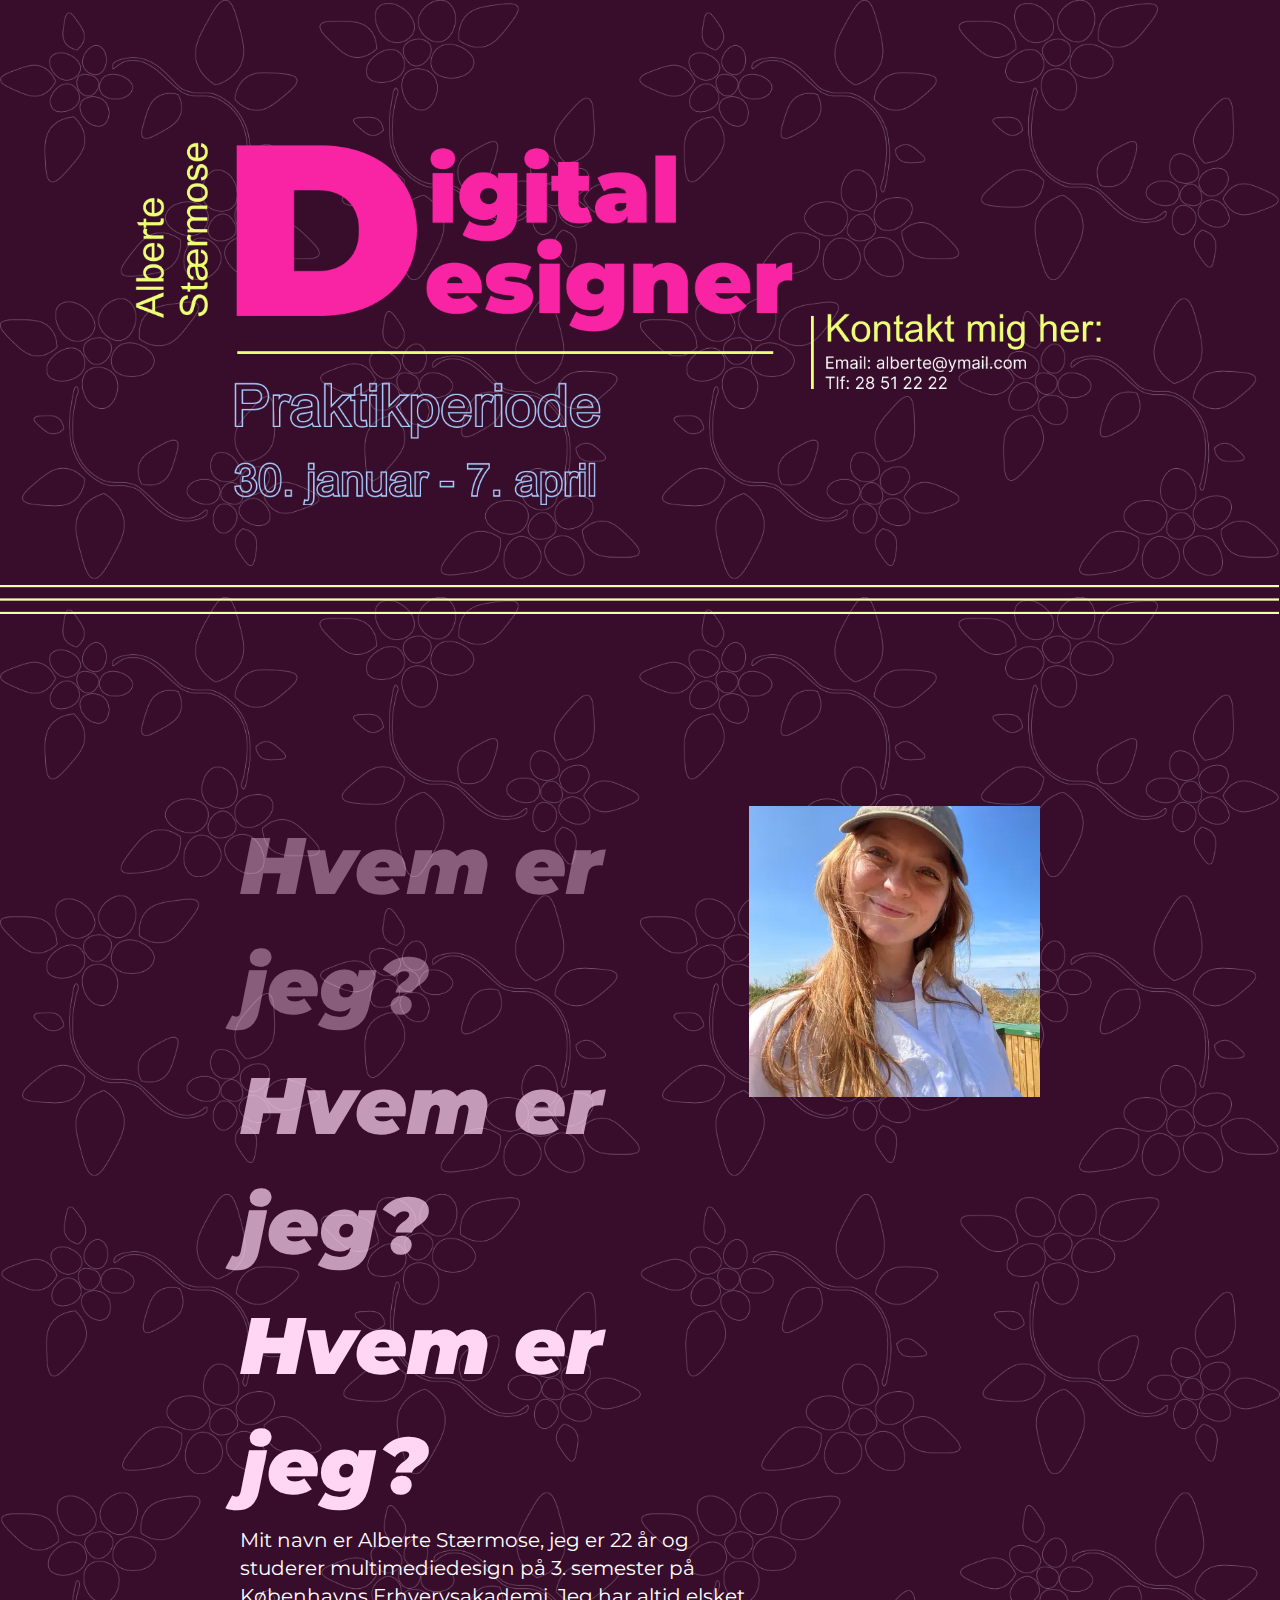
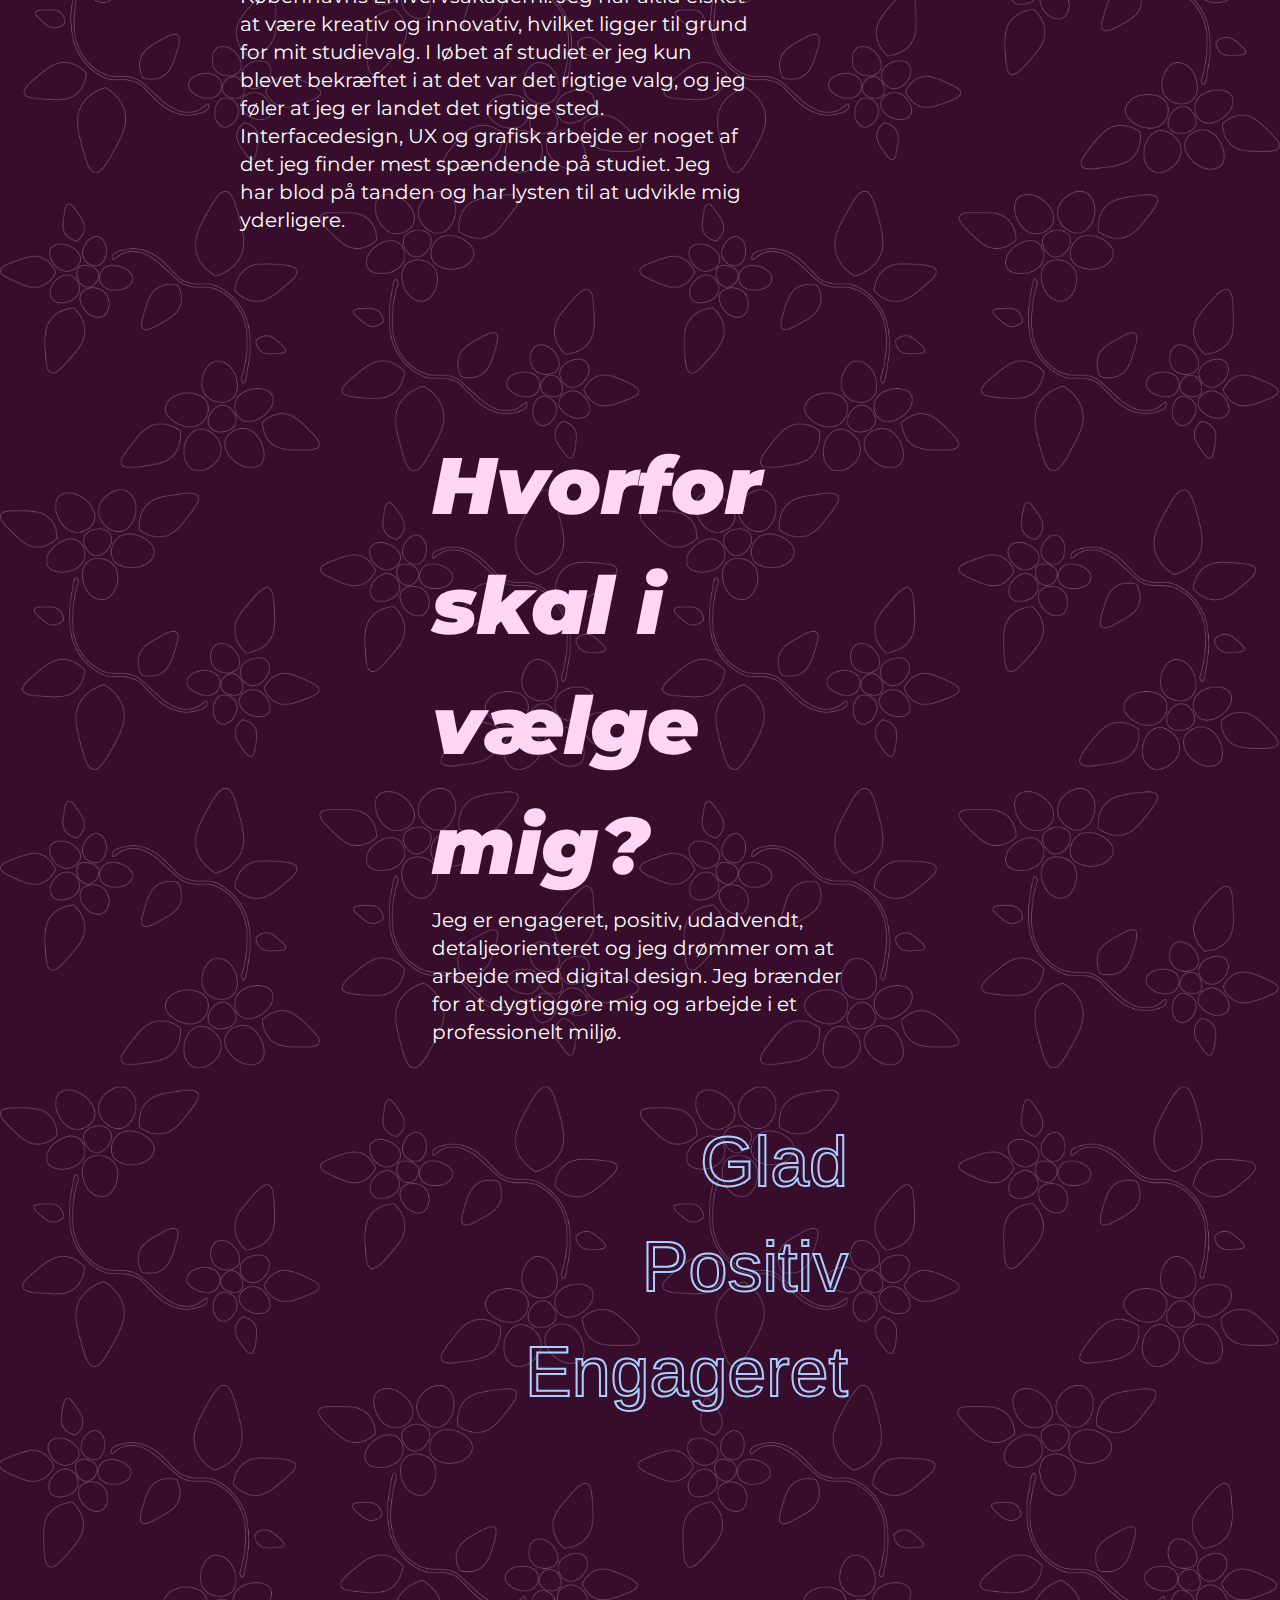
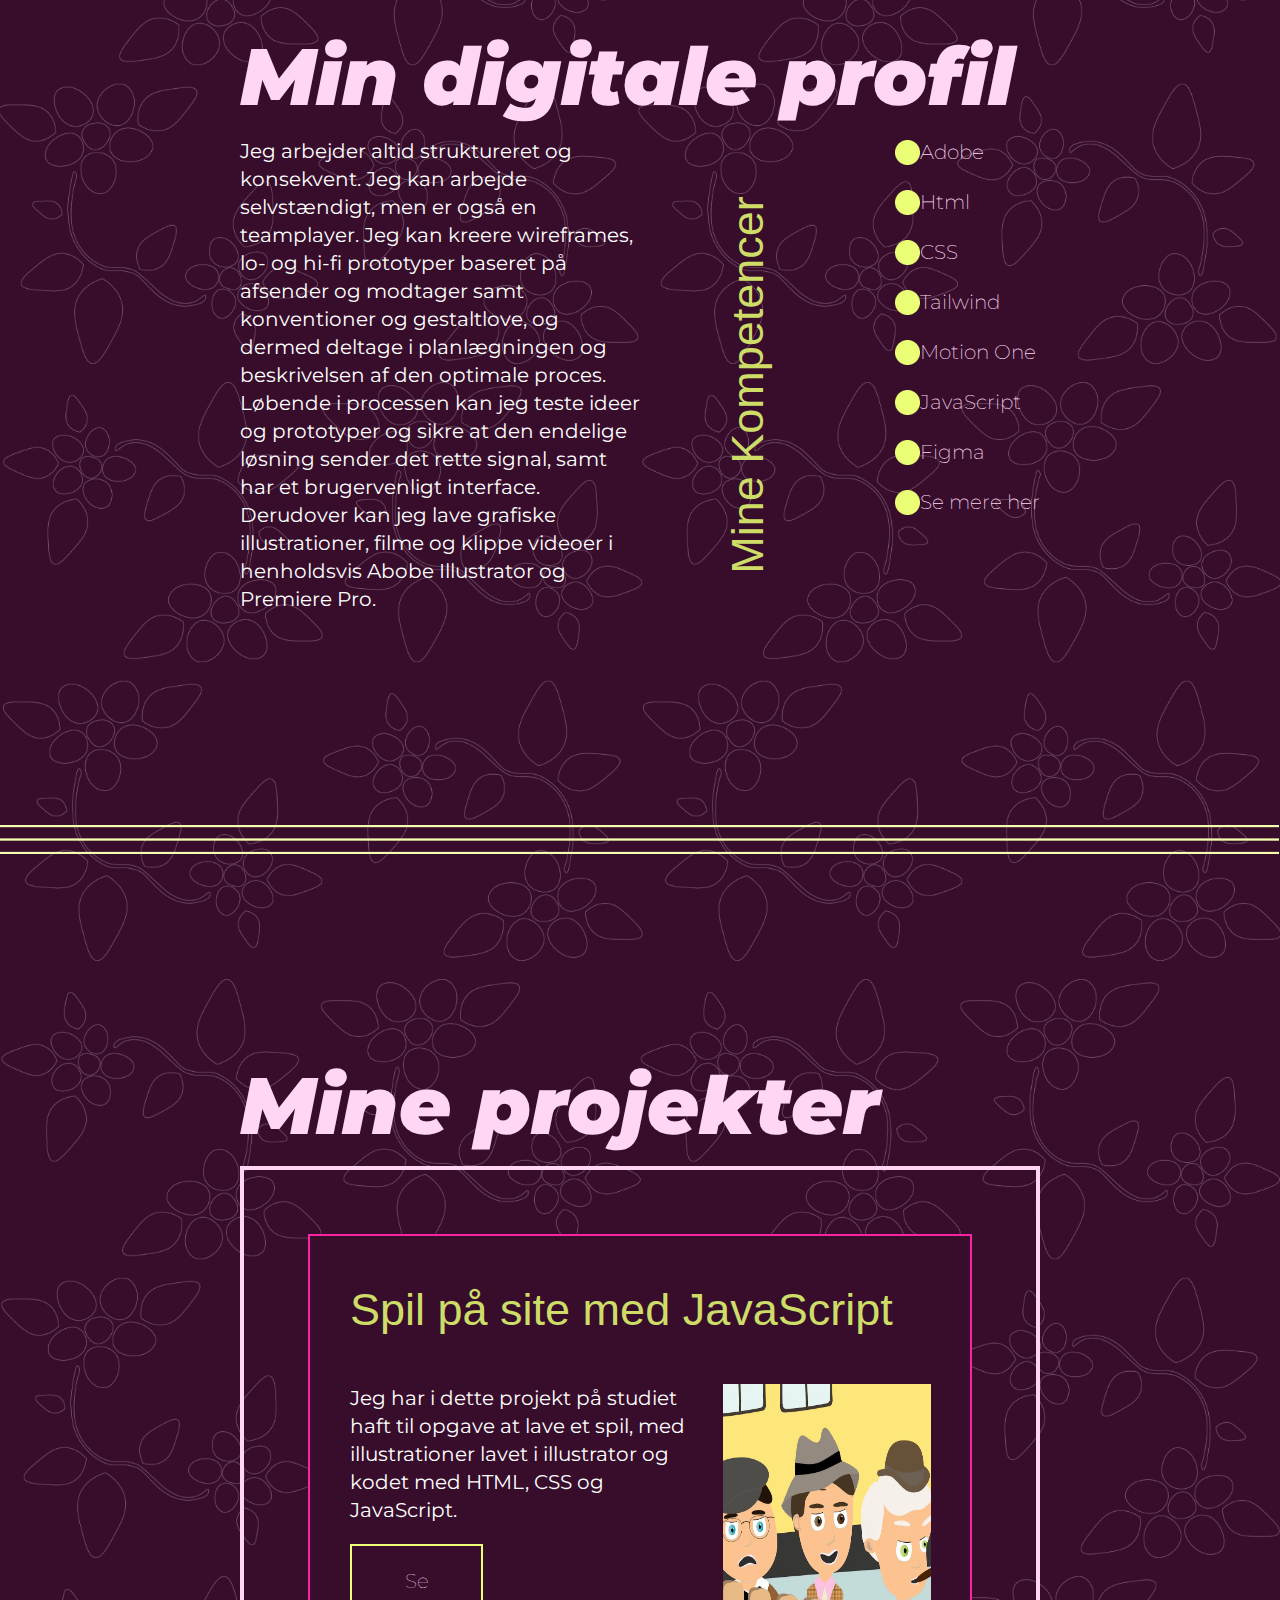
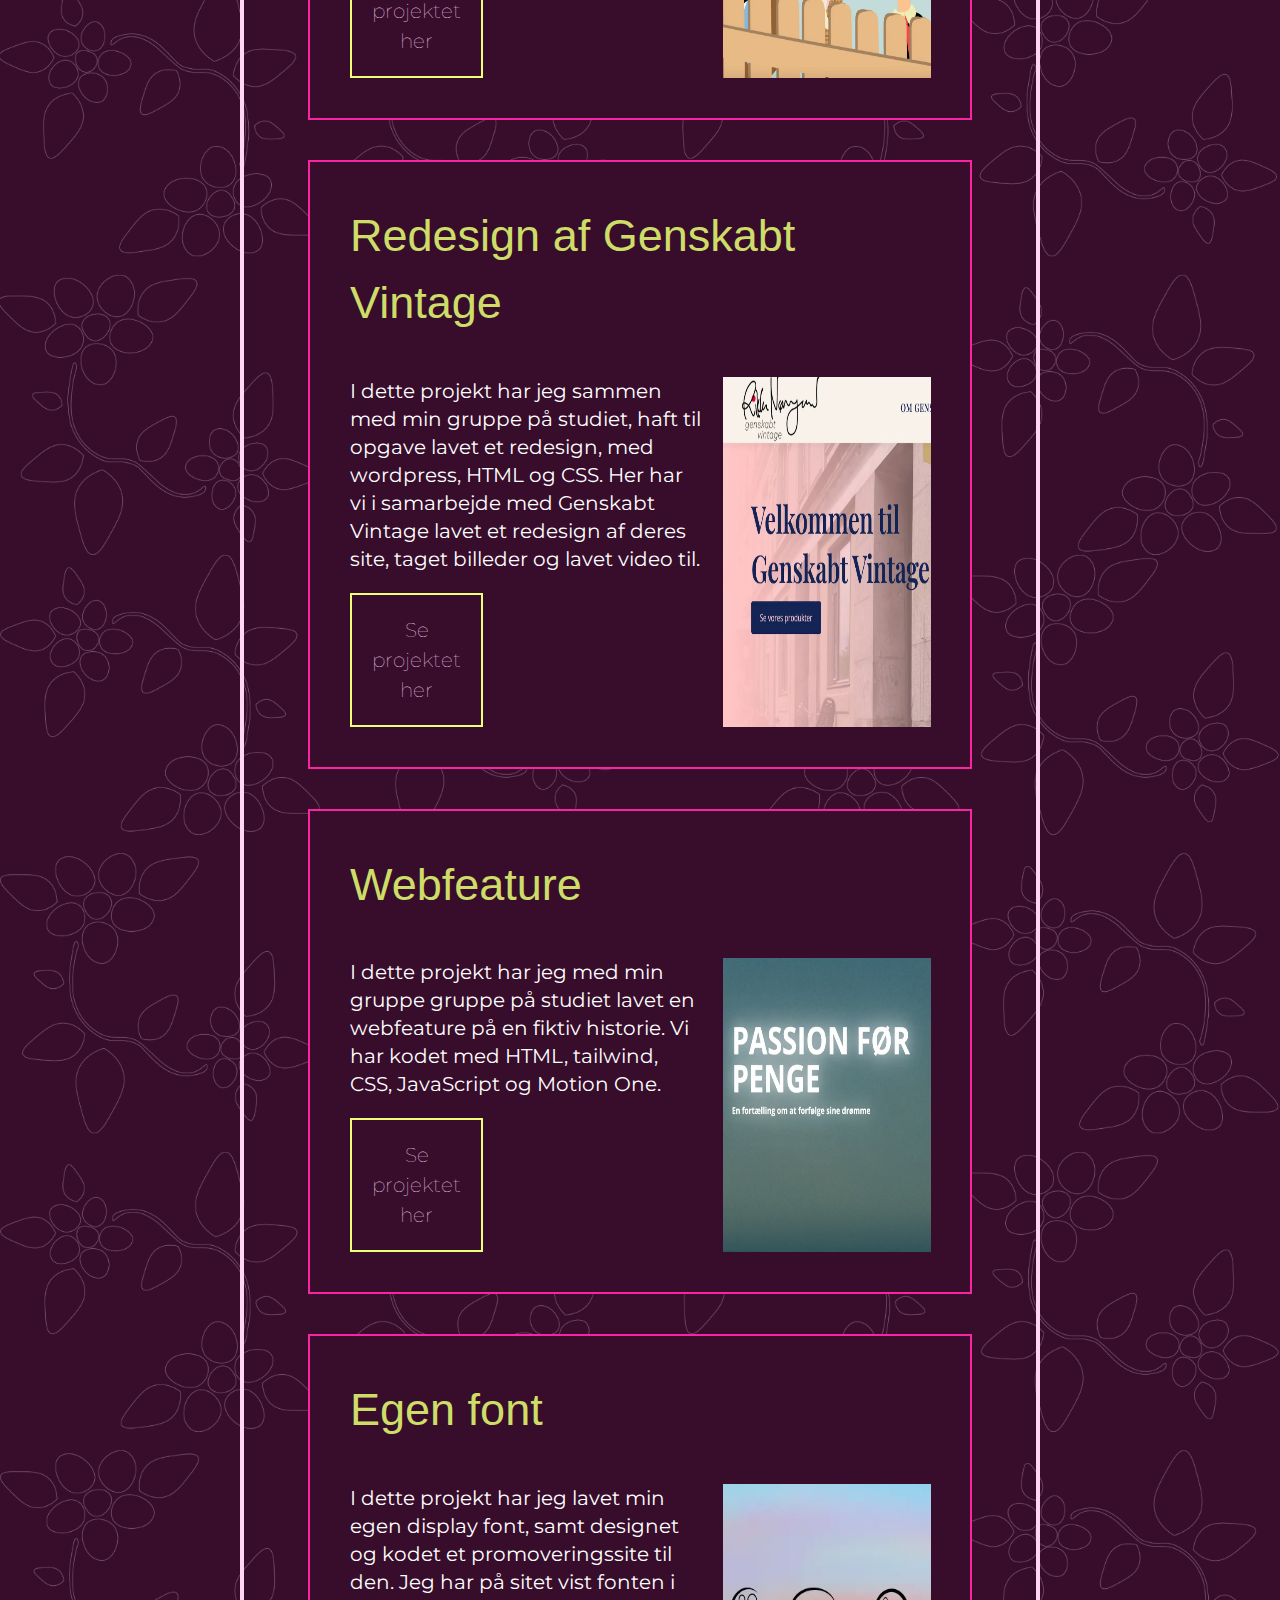
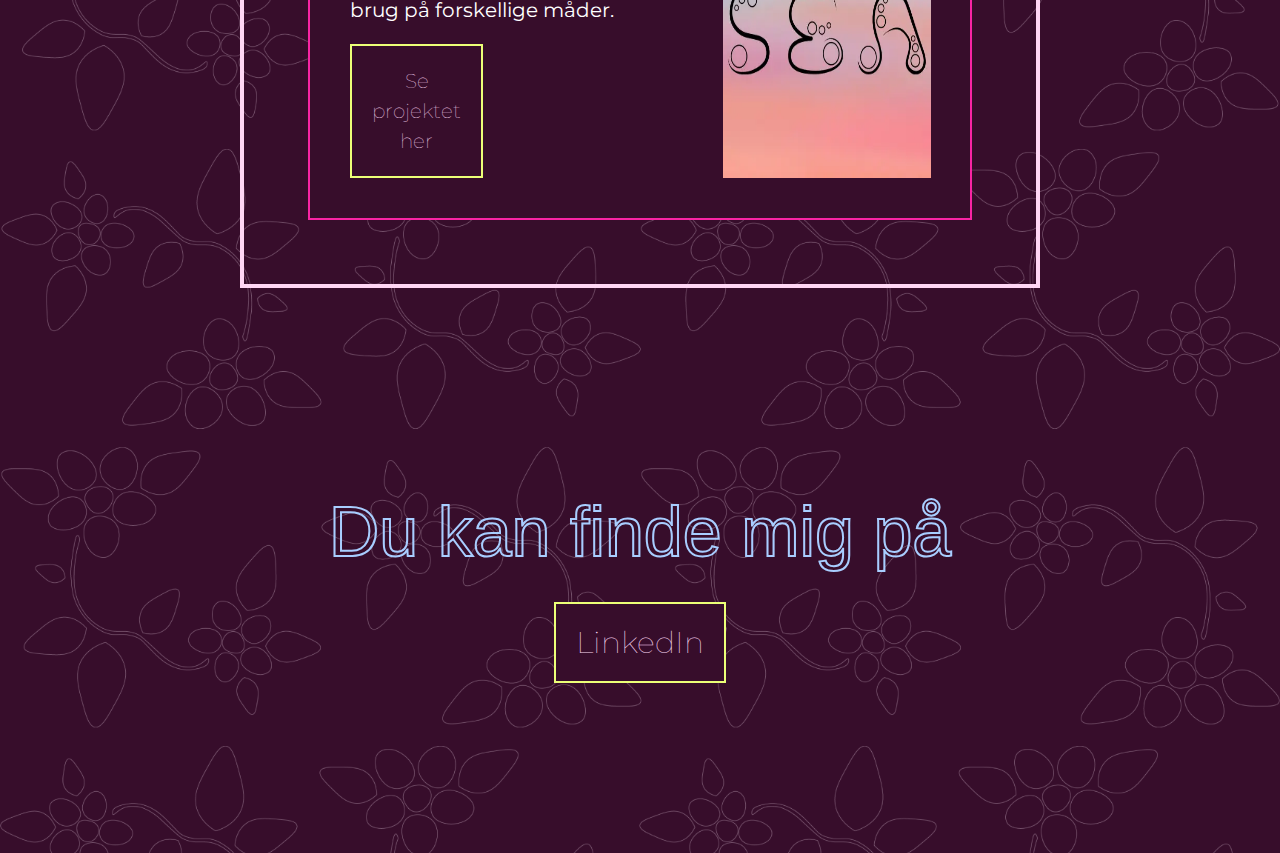
<file: index.html>
<!DOCTYPE html>
<html lang="en">
  <head>
    <meta charset="UTF-8" />
    <link rel="icon" type="image/svg+xml" href="/vite.svg" />
    <meta name="viewport" content="width=device-width, initial-scale=1.0" />
    <meta name="robots" content="noindex" />
    <title>AlberteStaermose</title>
    <link
      href="https://fonts.googleapis.com/css2?family=Montserrat:ital,wght@0,100;0,200;0,400;0,900;1,900&display=swap"
      rel="stylesheet"
    />
    <script type="module" crossorigin src="./assets/main.ae54f498.js"></script>
    <link rel="stylesheet" href="./assets/index.c8ad0af3.css">
  </head>
  <body class="bg-bg">
    <!-- hero-section -->
    <!-- <section class="grid justify-center">
      <div class="flex">
        <h1 class="">D</h1>

        <div class="grid place-items-center">
          <div>
            <h1 id="H1" class="">igital</h1>
            <h1 id="H1" class="">esigner</h1>
          </div>
        </div>
      </div> 
      <div class="">
        <div class="flex">
          <h4 class="-rotate-90 text-start">
            Alberte <br />
            Stærmose
          </h4>
          <div class="-ml-36 flex border-b-8 border-solid border-brun">
            <h1 class="-ml-4 -mb-20">D</h1>

            <div class="-mb-20 grid place-items-center">
              <div>
                <h1 id="H1" class="">igital</h1>
                <h1 id="H1" class="">esigner</h1>
              </div>
            </div>
          </div>
        </div>
        <div>
          <h2 id="H2">Praktikperiode</h2>
          <h2>30. januar - 7. april</h2>
        </div>
      </div>
      <div class="border-l-8 border-solid border-brun pl-5">
        <h4>Kontakt mig her</h4>
        <p>
          Email: alberte@ymail.com <br />
          Tlf: 28 51 22 22
        </p>
      </div>
    </section> -->
    <section class="mx-auto mt-5 mb-10 md:mt-16 md:mb-24 lg:mt-20 lg:mb-48">
      <div class="mb-20 hidden justify-center md:mx-32 md:block lg:mx-32">
        <img class="mx-auto" src="./assets/hero.489d0ec6.png" alt="" />
      </div>

      <div class="mb-20 justify-center md:mx-32 md:hidden lg:mx-32">
        <img class="mx-auto" src="./assets/heroM.451322da.png" alt="" />
      </div>

      <div class="">
        <img src="[data-uri]" alt="" />
      </div>
    </section>
    <main class="">
      <!-- hvem er jeg -->
      <section class="mx-6 mb-10 md:mx-24 md:mb-24 lg:mx-60 lg:mb-48">
        <div class="lg:flex">
          <div class="w-full">
            <h3 class="opacity-40">Hvem er jeg?</h3>
            <h3 class="opacity-70">Hvem er jeg?</h3>
            <h3 class="">Hvem er jeg?</h3>
            <p class="">
              Mit navn er Alberte Stærmose, jeg er 22 år og studerer
              multimediedesign på 3. semester på Københavns Erhvervsakademi. Jeg
              har altid elsket at være kreativ og innovativ, hvilket ligger til
              grund for mit studievalg. I løbet af studiet er jeg kun blevet
              bekræftet i at det var det rigtige valg, og jeg føler at jeg er
              landet det rigtige sted. <br />
              Interfacedesign, UX og grafisk arbejde er noget af det jeg finder
              mest spændende på studiet. Jeg har blod på tanden og har lysten
              til at udvikle mig yderligere.
            </p>
          </div>
          <div class="mx-auto md:mt-5 lg:mt-0">
            <img src="./assets/mig.df9ce455.webp" alt="" class="mx-auto" />
          </div>
        </div>
      </section>

      <!-- hvorfor skal i vælge mig? -->
      <section class="mx-6 mb-10 md:mx-24 md:mb-24 lg:mx-60 lg:mb-48">
        <div class="md:mx-24 lg:mx-48">
          <div class="mb-5 lg:mb-16">
            <h3 class="">Hvorfor skal i vælge mig?</h3>
            <p class="">
              Jeg er engageret, positiv, udadvendt, detaljeorienteret og jeg
              drømmer om at arbejde med digital design. Jeg brænder for at
              dygtiggøre mig og arbejde i et professionelt miljø.
            </p>
          </div>
          <div class="text-right">
            <h2>Glad</h2>
            <h2>Positiv</h2>
            <h2>Engageret</h2>
          </div>
        </div>
      </section>

      <!-- digitalprofil-section -->
      <section class="mx-6 mb-10 md:mx-24 md:mb-24 lg:mx-60 lg:mb-48">
        <h3 class="">Min digitale profil</h3>
        <div class="grid lg:grid-cols-2">
          <div>
            <p class="md:mb-5">
              Jeg arbejder altid struktureret og konsekvent. Jeg kan arbejde
              selvstændigt, men er også en teamplayer. Jeg kan kreere
              wireframes, lo- og hi-fi prototyper baseret på afsender og
              modtager samt konventioner og gestaltlove, og dermed deltage i
              planlægningen og beskrivelsen af den optimale proces. <br />
              Løbende i processen kan jeg teste ideer og prototyper og sikre at
              den endelige løsning sender det rette signal, samt har et
              brugervenligt interface. <br />
              Derudover kan jeg lave grafiske illustrationer, filme og klippe
              videoer i henholdsvis Abobe Illustrator og Premiere Pro.
            </p>
          </div>

          <div class="flex justify-center lg:justify-end">
            <h4 class="-z-50 m-0 -mr-32 -rotate-90 lg:-mr-64">
              Mine Kompetencer
            </h4>

            <ul class="">
              <li class="mb-5">
                <div class="flex items-center">
                  <img src="[data-uri]" alt="" /> Adobe
                </div>
              </li>
              <li class="mb-5">
                <div class="flex items-center">
                  <img src="[data-uri]" alt="" /> Html
                </div>
              </li>
              <li class="mb-5">
                <div class="flex items-center">
                  <img src="[data-uri]" alt="" /> CSS
                </div>
              </li>
              <li class="mb-5">
                <div class="flex items-center">
                  <img src="[data-uri]" alt="" /> Tailwind
                </div>
              </li>
              <li class="mb-5">
                <div class="flex items-center">
                  <img src="[data-uri]" alt="" /> Motion One
                </div>
              </li>
              <li class="mb-5">
                <div class="flex items-center">
                  <img src="[data-uri]" alt="" /> JavaScript
                </div>
              </li>
              <li class="mb-5">
                <div class="flex items-center">
                  <img src="[data-uri]" alt="" /> Figma
                </div>
              </li>
              <li class="mb-5">
                <div class="flex items-center">
                  <img src="[data-uri]" alt="" />

                  <a
                    class="font-extralight hover:text-blue"
                    href="https://www.linkedin.com/in/alberte-st%C3%A6rmose-b182b2232"
                    >Se mere her</a
                  >
                </div>
              </li>
            </ul>
          </div>
        </div>
      </section>
      <div>
        <img
          class="mx-0 mb-10 md:mb-24 lg:mb-48"
          src="[data-uri]"
          alt=""
        />
      </div>

      <!-- projekter-section -->
      <section class="mx-6 mb-10 grid md:mx-24 md:mb-24 lg:mx-60 lg:mb-48">
        <div class="">
          <h3 class="">Mine projekter</h3>
          <div
            class="grid grid-cols-1 gap-10 border-4 border-solid border-lyspink p-2 md:p-16"
          >
            <!-- Spil  -->
            <div
              class="grid gap-5 border-2 border-solid border-pink bg-bg p-2 md:p-10"
            >
              <h4 class="md:mb-5">Spil på site med JavaScript</h4>
              <div class="lg:flex">
                <div class="mb-2 grid md:mb-5 md:content-between lg:mb-0">
                  <p class="md:mb-5 lg:mr-5">
                    Jeg har i dette projekt på studiet haft til opgave at lave
                    et spil, med illustrationer lavet i illustrator og kodet med
                    HTML, CSS og JavaScript.
                  </p>

                  <a
                    href="http://albertestaermose.dk/kea/04_animation/spil/index.html"
                    class="border-2 border-solid border-green p-5 text-center hover:font-black lg:mr-60"
                  >
                    Se projektet her
                  </a>
                </div>

                <img
                  class="md:mx-auto md:w-52 lg:mx-0"
                  src="./assets/olsen.be0c991c.webp"
                  alt=""
                />
              </div>
            </div>
            <!-- Genskabt Vintage -->
            <div
              class="grid gap-5 border-2 border-solid border-pink bg-bg p-2 md:p-10"
            >
              <h4 class="md:mb-5">Redesign af Genskabt Vintage</h4>
              <div class="lg:flex">
                <div class="mb-2 grid md:mb-5 md:content-between lg:mb-0">
                  <p class="md:mb-5 lg:mr-5">
                    I dette projekt har jeg sammen med min gruppe på studiet,
                    haft til opgave lavet et redesign, med wordpress, HTML og
                    CSS. Her har vi i samarbejde med Genskabt Vintage lavet et
                    redesign af deres site, taget billeder og lavet video til.
                  </p>

                  <a
                    href="http://albertestaermose.dk/mundtligEksamen/"
                    class="border-2 border-solid border-green p-5 text-center hover:font-black lg:mr-60"
                  >
                    Se projektet her
                  </a>
                </div>

                <img class="mx-auto md:w-52" src="./assets/gv.2e3f7036.webp" alt="" />
              </div>
            </div>
            <!-- webfeature -->
            <div
              class="grid gap-5 border-2 border-solid border-pink bg-bg p-2 md:p-10"
            >
              <h4 class="md:mb-5">Webfeature</h4>
              <div class="lg:flex">
                <div class="mb-2 grid md:mb-5 md:content-between lg:mb-0">
                  <p class="md:mb-5 lg:mr-5">
                    I dette projekt har jeg med min gruppe gruppe på studiet
                    lavet en webfeature på en fiktiv historie. Vi har kodet med
                    HTML, tailwind, CSS, JavaScript og Motion One.
                  </p>

                  <a
                    href="https://albe304d.github.io/webfeature/"
                    class="border-2 border-solid border-green p-5 text-center hover:font-black lg:mr-60"
                  >
                    Se projektet her
                  </a>
                </div>

                <img class="mx-auto md:w-52" src="./assets/pf.a2c9a22e.webp" alt="" />
              </div>
            </div>

            <!-- Egen font -->
            <div
              class="grid gap-5 border-2 border-solid border-pink bg-bg p-2 md:p-10"
            >
              <h4 class="md:mb-5">Egen font</h4>
              <div class="lg:flex">
                <div class="mb-2 grid md:mb-5 md:content-between lg:mb-0">
                  <p class="md:mb-5 lg:mr-5">
                    I dette projekt har jeg lavet min egen display font, samt
                    designet og kodet et promoveringssite til den. Jeg har på
                    sitet vist fonten i brug på forskellige måder.
                  </p>

                  <a
                    href="https://albe304d.github.io/egenfont/"
                    class="border-2 border-solid border-green p-5 text-center hover:font-black lg:mr-60"
                  >
                    Se projektet her
                  </a>
                </div>

                <img class="mx-auto md:w-52" src="./assets/seafont.74f8031c.webp" alt="" />
              </div>
            </div>
          </div>
        </div>
      </section>

      <!-- find mig her -->
      <section class="mx-6 grid md:mx-24 lg:mx-60">
        <div class="mx-auto grid gap-10 self-center">
          <h2 class="">Du kan finde mig på</h2>
          <div class="mx-auto mb-10 md:mb-24 lg:mb-48">
            <a
              href="https://www.linkedin.com/in/alberte-st%C3%A6rmose-b182b2232"
              class="border-2 border-solid border-green bg-bg p-5 text-center text-3xl hover:font-black"
            >
              LinkedIn
            </a>
          </div>
        </div>
      </section>
    </main>

    
  </body>
</html>
</file>
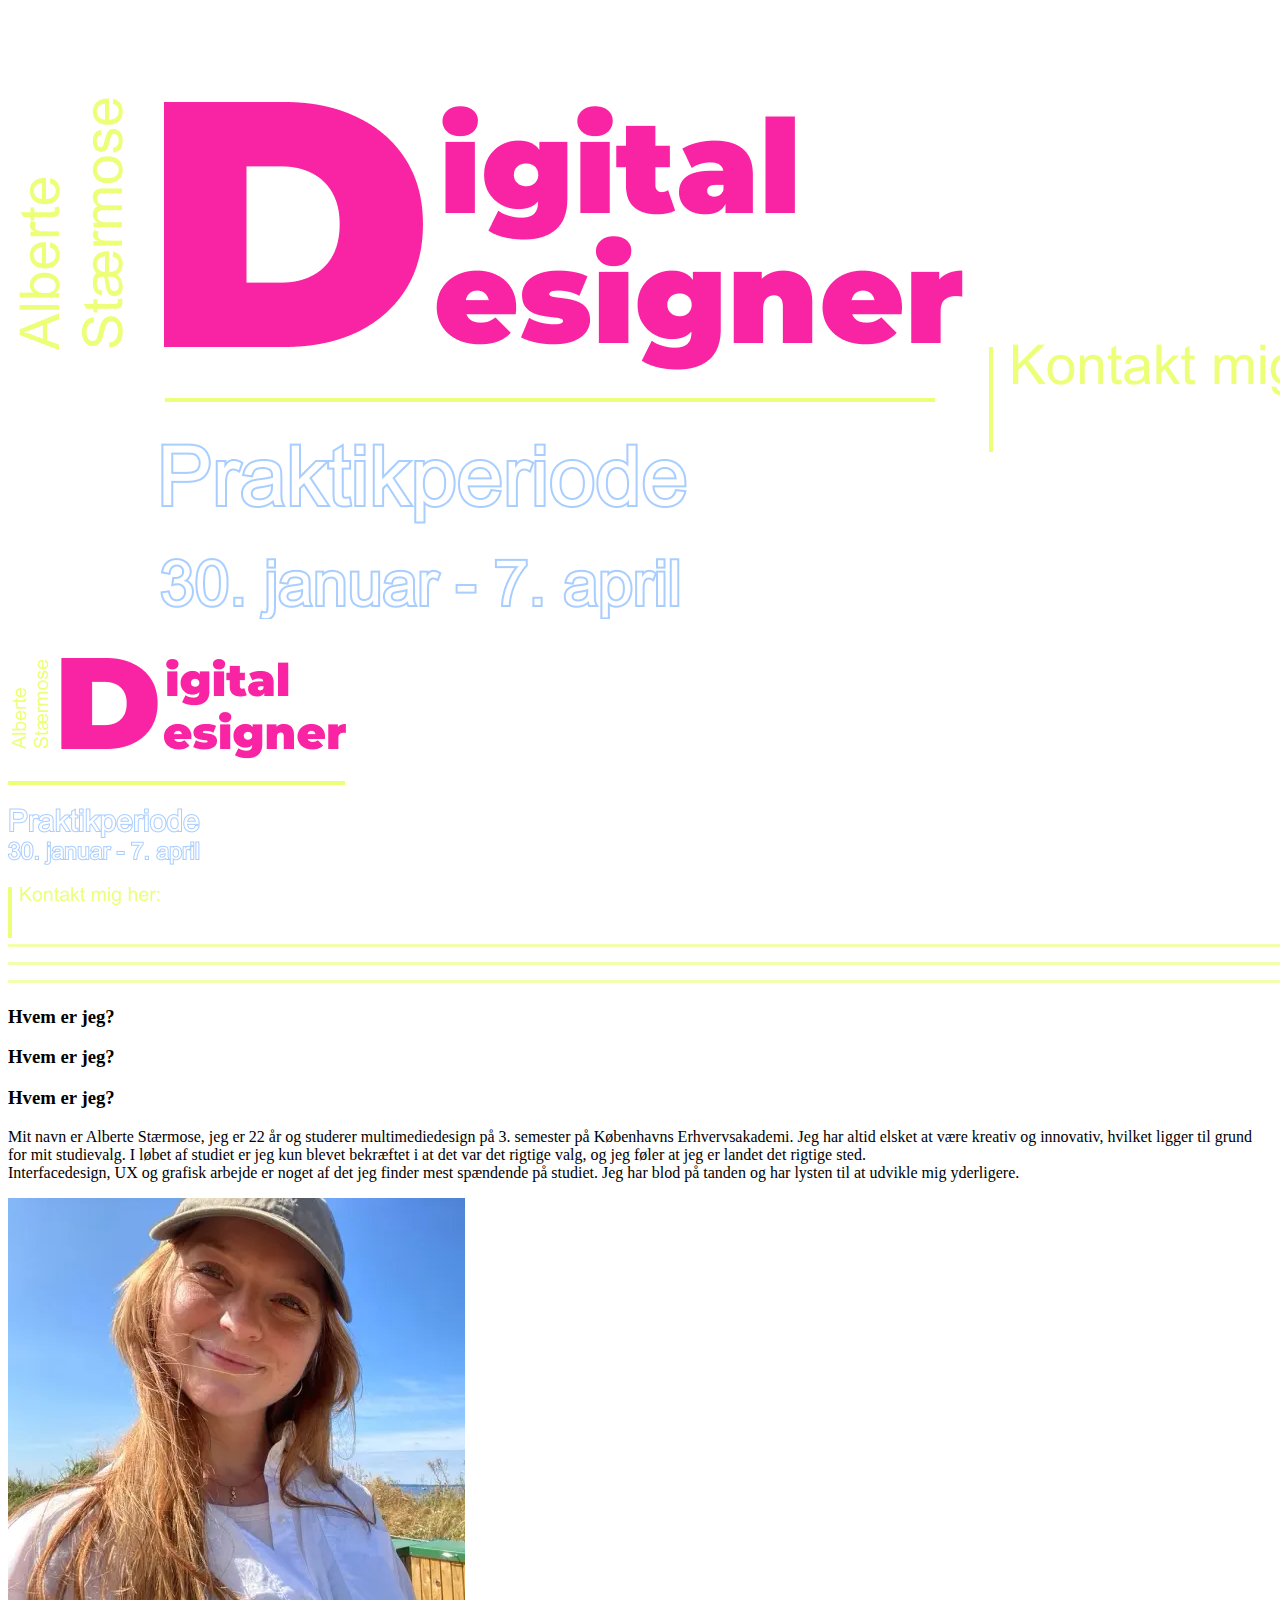
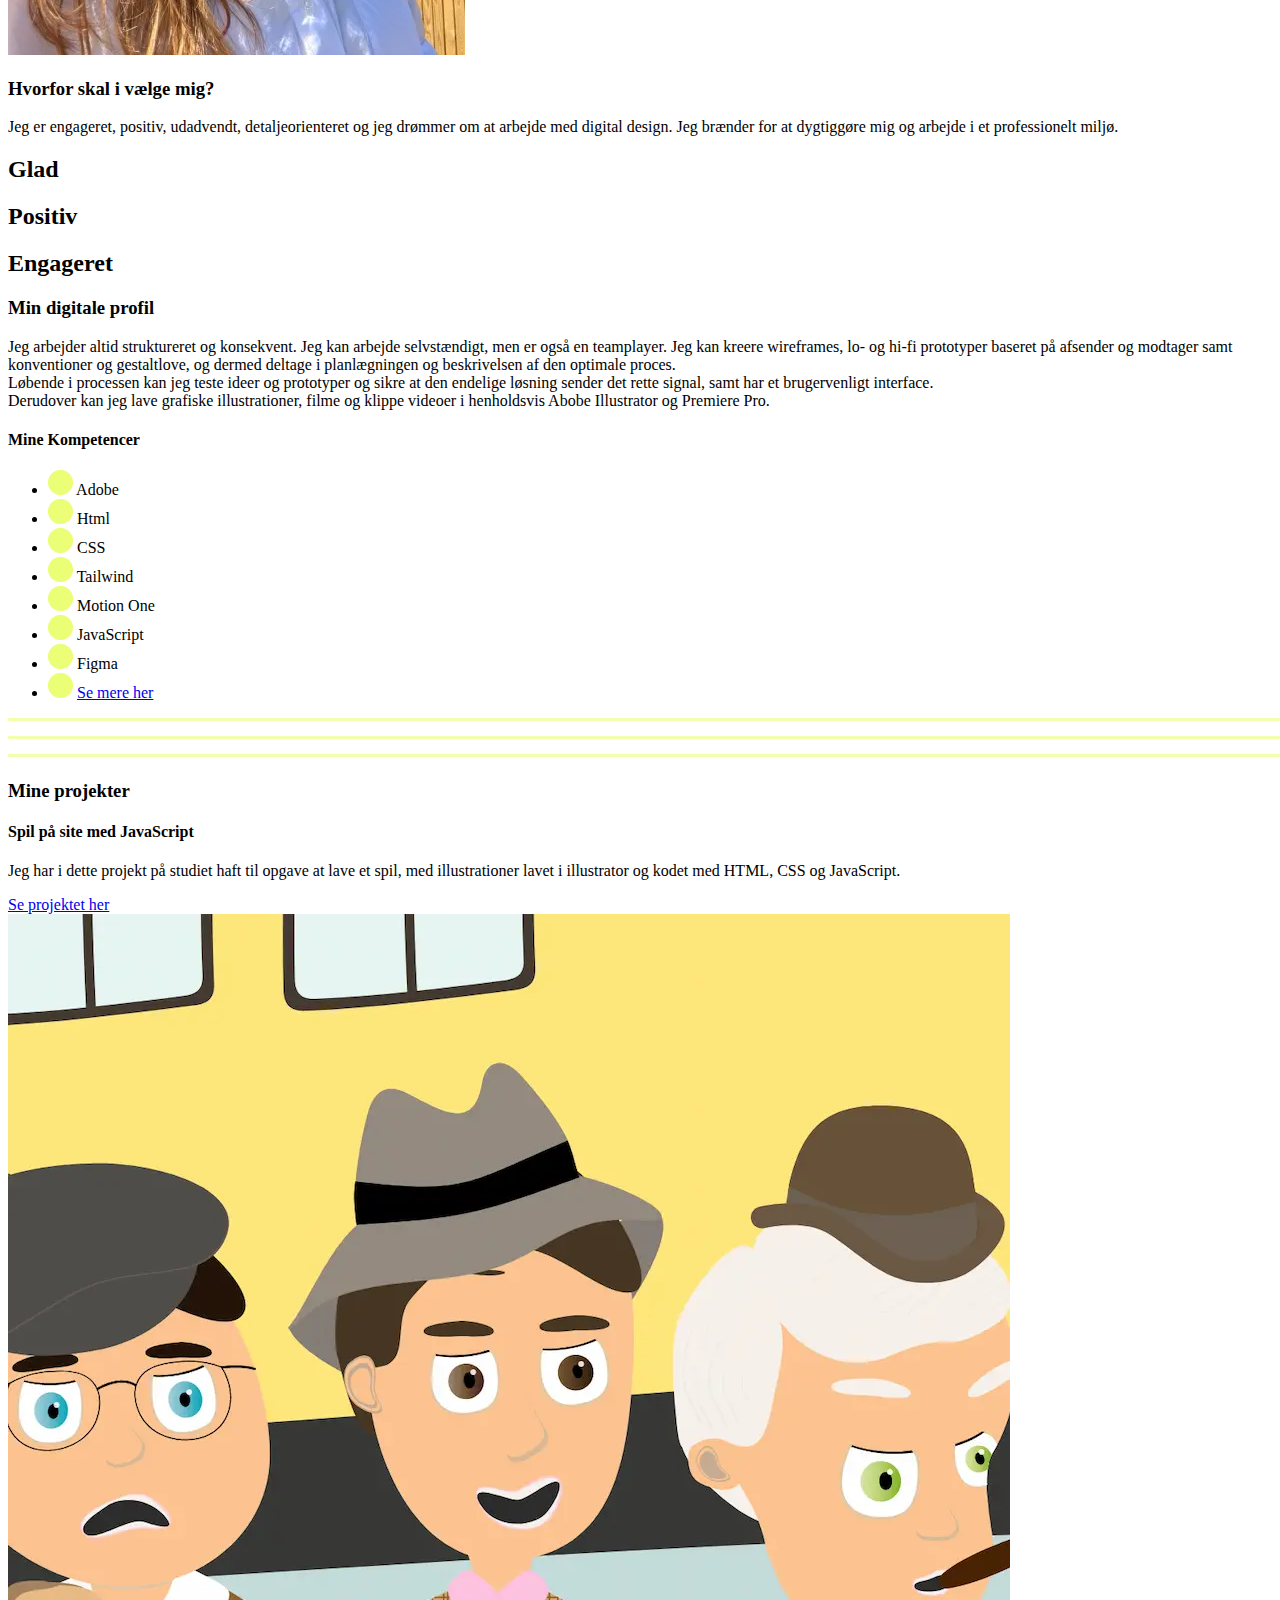
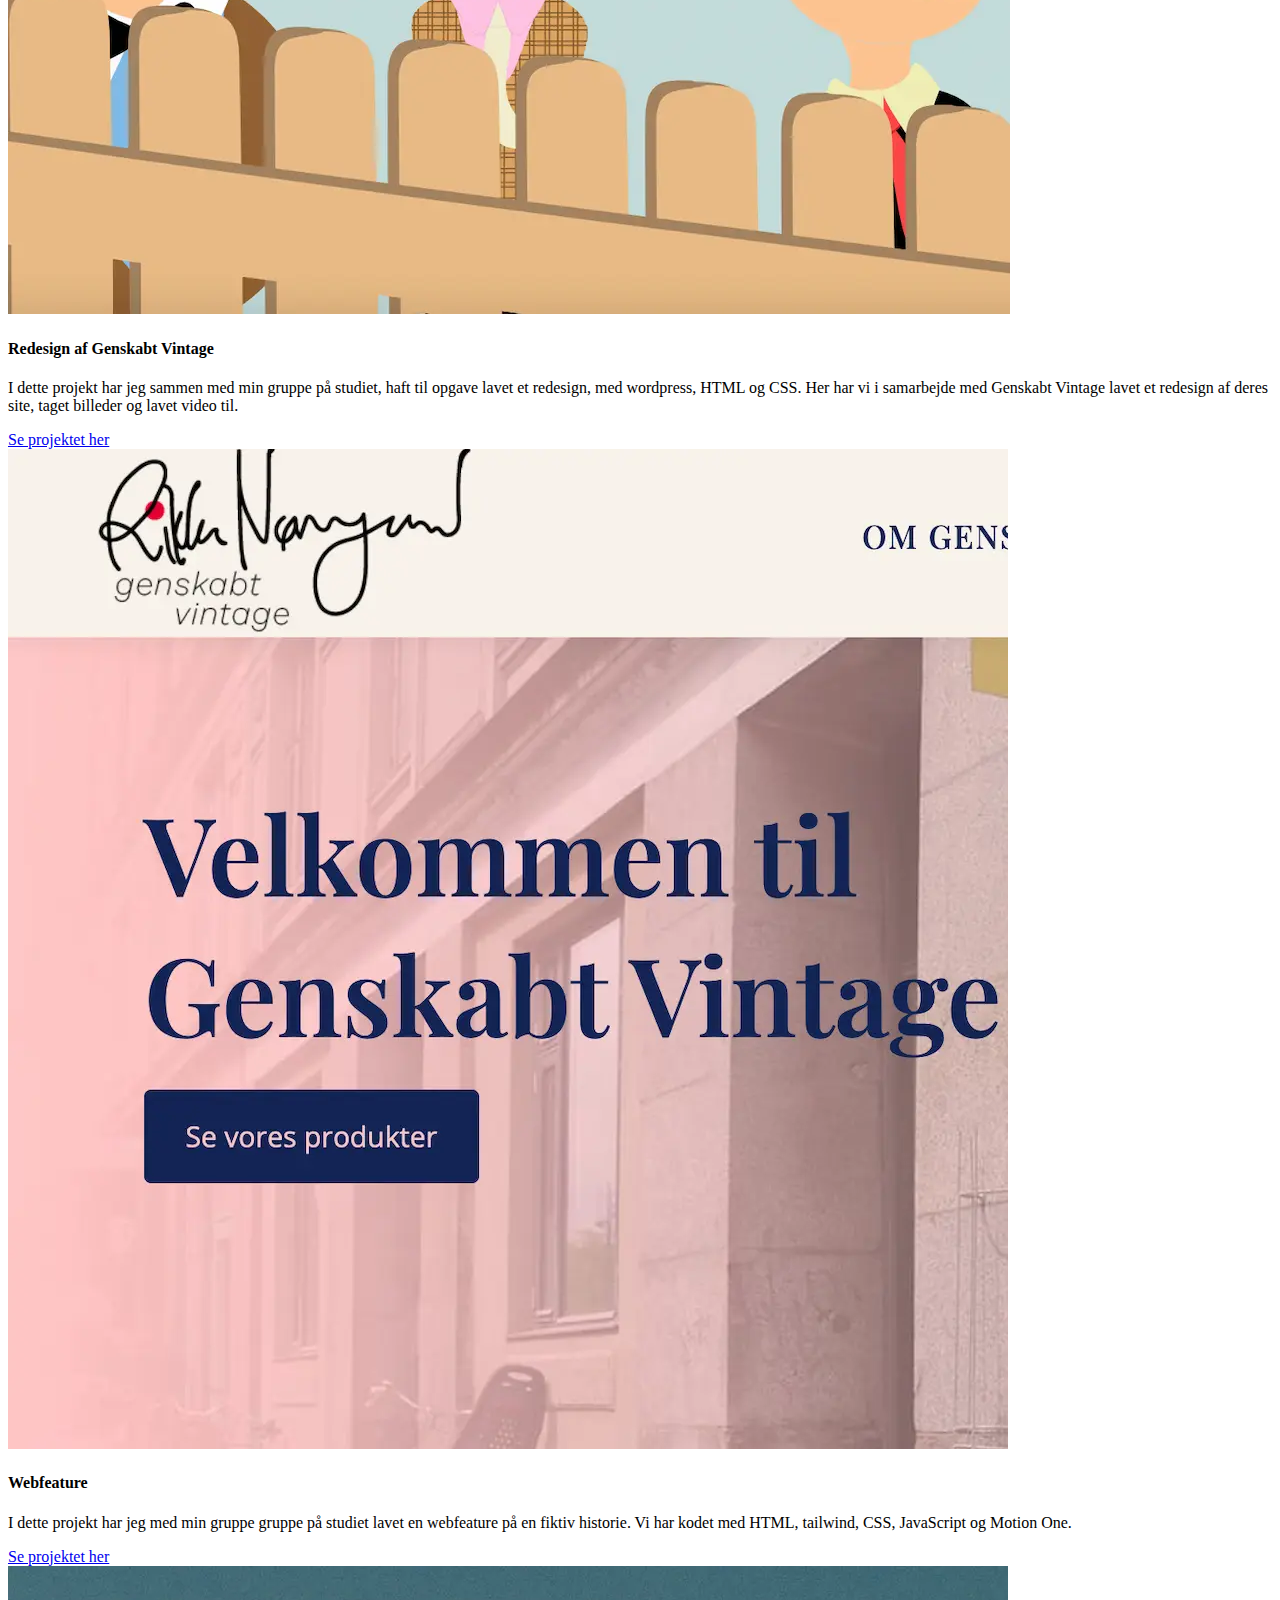
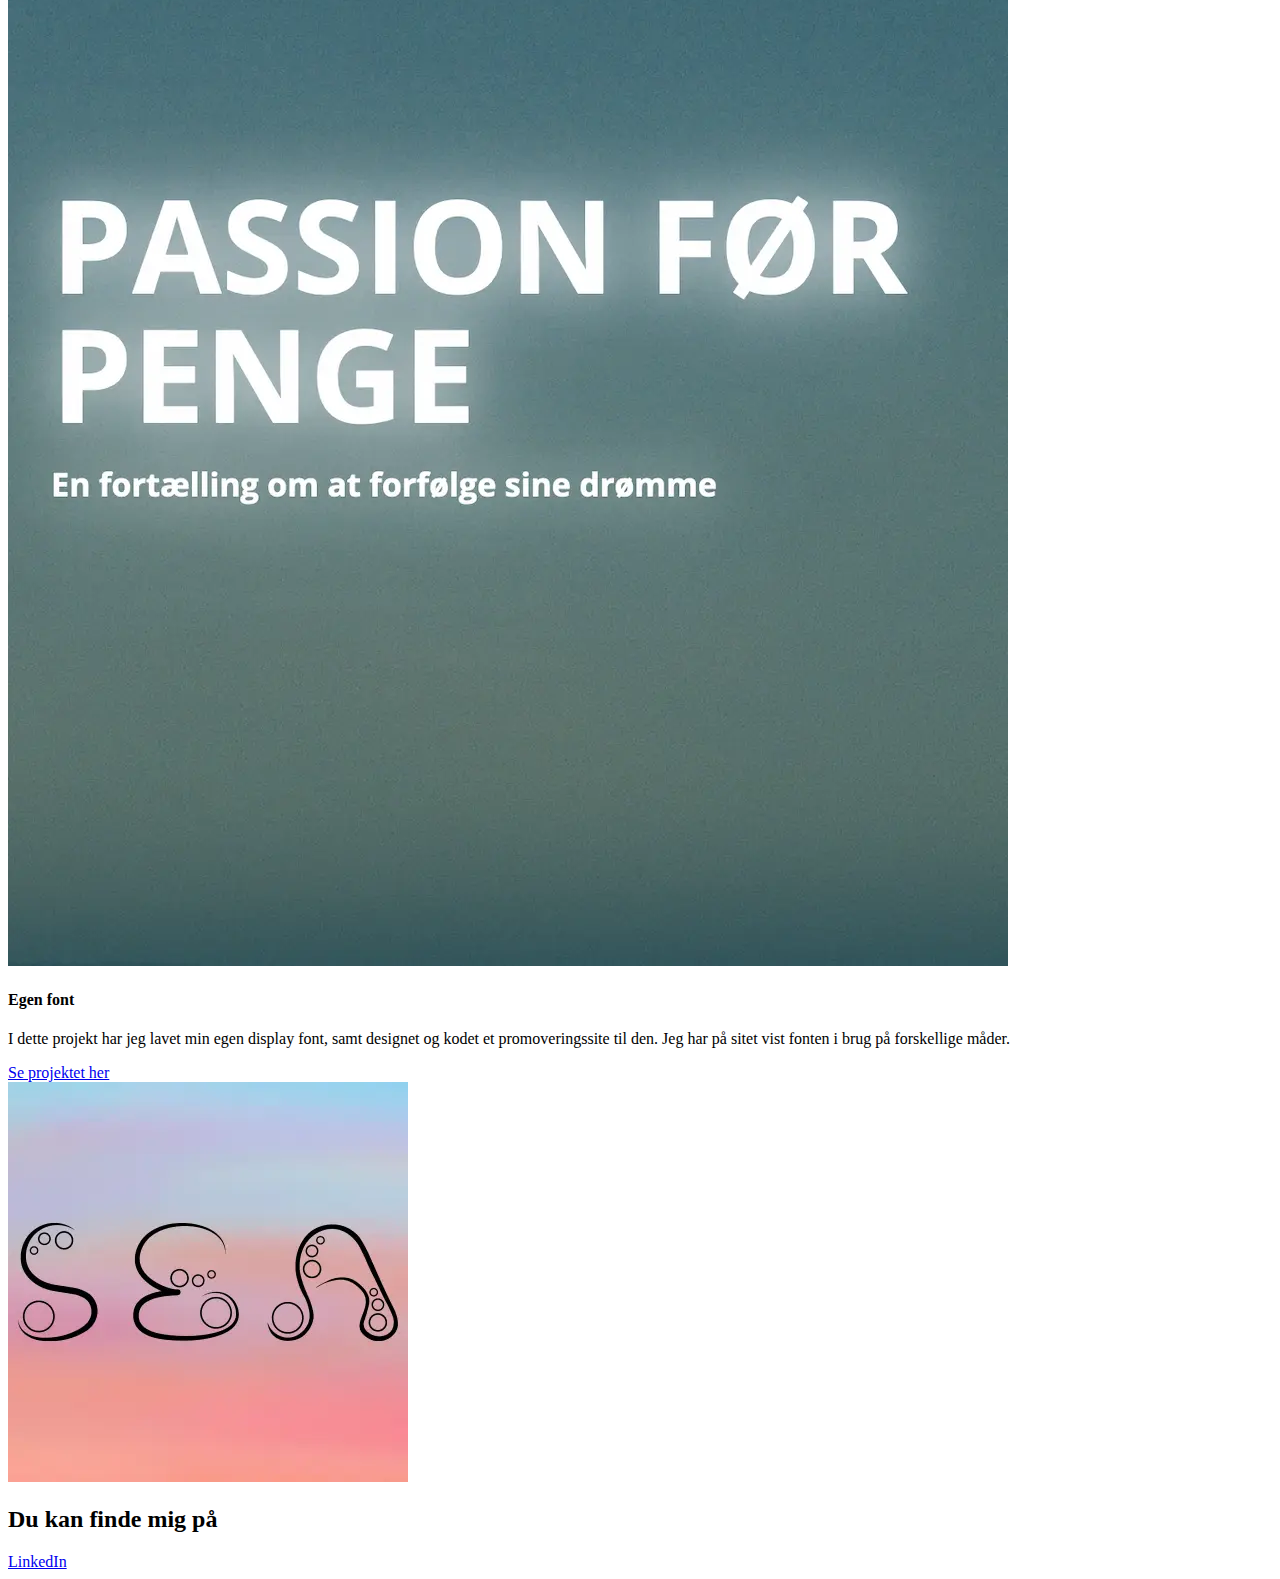
<file: src/index.html>
<!DOCTYPE html>
<html lang="en">
  <head>
    <meta charset="UTF-8" />
    <link rel="icon" type="image/svg+xml" href="/vite.svg" />
    <meta name="viewport" content="width=device-width, initial-scale=1.0" />
    <meta name="robots" content="noindex" />
    <title>AlberteStaermose</title>
    <link
      href="https://fonts.googleapis.com/css2?family=Montserrat:ital,wght@0,100;0,200;0,400;0,900;1,900&display=swap"
      rel="stylesheet"
    />
  </head>
  <body class="bg-bg">
    <!-- hero-section -->
    <!-- <section class="grid justify-center">
      <div class="flex">
        <h1 class="">D</h1>

        <div class="grid place-items-center">
          <div>
            <h1 id="H1" class="">igital</h1>
            <h1 id="H1" class="">esigner</h1>
          </div>
        </div>
      </div> 
      <div class="">
        <div class="flex">
          <h4 class="-rotate-90 text-start">
            Alberte <br />
            Stærmose
          </h4>
          <div class="-ml-36 flex border-b-8 border-solid border-brun">
            <h1 class="-ml-4 -mb-20">D</h1>

            <div class="-mb-20 grid place-items-center">
              <div>
                <h1 id="H1" class="">igital</h1>
                <h1 id="H1" class="">esigner</h1>
              </div>
            </div>
          </div>
        </div>
        <div>
          <h2 id="H2">Praktikperiode</h2>
          <h2>30. januar - 7. april</h2>
        </div>
      </div>
      <div class="border-l-8 border-solid border-brun pl-5">
        <h4>Kontakt mig her</h4>
        <p>
          Email: alberte@ymail.com <br />
          Tlf: 28 51 22 22
        </p>
      </div>
    </section> -->
    <section class="mx-auto mt-5 mb-10 md:mt-16 md:mb-24 lg:mt-20 lg:mb-48">
      <div class="mb-20 hidden justify-center md:mx-32 md:block lg:mx-32">
        <img class="mx-auto" src="img/hero.png" alt="" />
      </div>

      <div class="mb-20 justify-center md:mx-32 md:hidden lg:mx-32">
        <img class="mx-auto" src="img/heroM.png" alt="" />
      </div>

      <div class="">
        <img src="img/striber.png" alt="" />
      </div>
    </section>
    <main class="">
      <!-- hvem er jeg -->
      <section class="mx-6 mb-10 md:mx-24 md:mb-24 lg:mx-60 lg:mb-48">
        <div class="lg:flex">
          <div class="w-full">
            <h3 class="opacity-40">Hvem er jeg?</h3>
            <h3 class="opacity-70">Hvem er jeg?</h3>
            <h3 class="">Hvem er jeg?</h3>
            <p class="">
              Mit navn er Alberte Stærmose, jeg er 22 år og studerer
              multimediedesign på 3. semester på Københavns Erhvervsakademi. Jeg
              har altid elsket at være kreativ og innovativ, hvilket ligger til
              grund for mit studievalg. I løbet af studiet er jeg kun blevet
              bekræftet i at det var det rigtige valg, og jeg føler at jeg er
              landet det rigtige sted. <br />
              Interfacedesign, UX og grafisk arbejde er noget af det jeg finder
              mest spændende på studiet. Jeg har blod på tanden og har lysten
              til at udvikle mig yderligere.
            </p>
          </div>
          <div class="mx-auto md:mt-5 lg:mt-0">
            <img src="img/mig.webp" alt="" class="mx-auto" />
          </div>
        </div>
      </section>

      <!-- hvorfor skal i vælge mig? -->
      <section class="mx-6 mb-10 md:mx-24 md:mb-24 lg:mx-60 lg:mb-48">
        <div class="md:mx-24 lg:mx-48">
          <div class="mb-5 lg:mb-16">
            <h3 class="">Hvorfor skal i vælge mig?</h3>
            <p class="">
              Jeg er engageret, positiv, udadvendt, detaljeorienteret og jeg
              drømmer om at arbejde med digital design. Jeg brænder for at
              dygtiggøre mig og arbejde i et professionelt miljø.
            </p>
          </div>
          <div class="text-right">
            <h2>Glad</h2>
            <h2>Positiv</h2>
            <h2>Engageret</h2>
          </div>
        </div>
      </section>

      <!-- digitalprofil-section -->
      <section class="mx-6 mb-10 md:mx-24 md:mb-24 lg:mx-60 lg:mb-48">
        <h3 class="">Min digitale profil</h3>
        <div class="grid lg:grid-cols-2">
          <div>
            <p class="md:mb-5">
              Jeg arbejder altid struktureret og konsekvent. Jeg kan arbejde
              selvstændigt, men er også en teamplayer. Jeg kan kreere
              wireframes, lo- og hi-fi prototyper baseret på afsender og
              modtager samt konventioner og gestaltlove, og dermed deltage i
              planlægningen og beskrivelsen af den optimale proces. <br />
              Løbende i processen kan jeg teste ideer og prototyper og sikre at
              den endelige løsning sender det rette signal, samt har et
              brugervenligt interface. <br />
              Derudover kan jeg lave grafiske illustrationer, filme og klippe
              videoer i henholdsvis Abobe Illustrator og Premiere Pro.
            </p>
          </div>

          <div class="flex justify-center lg:justify-end">
            <h4 class="-z-50 m-0 -mr-32 -rotate-90 lg:-mr-64">
              Mine Kompetencer
            </h4>

            <ul class="">
              <li class="mb-5">
                <div class="flex items-center">
                  <img src="img/dot.webp" alt="" /> Adobe
                </div>
              </li>
              <li class="mb-5">
                <div class="flex items-center">
                  <img src="img/dot.webp" alt="" /> Html
                </div>
              </li>
              <li class="mb-5">
                <div class="flex items-center">
                  <img src="img/dot.webp" alt="" /> CSS
                </div>
              </li>
              <li class="mb-5">
                <div class="flex items-center">
                  <img src="img/dot.webp" alt="" /> Tailwind
                </div>
              </li>
              <li class="mb-5">
                <div class="flex items-center">
                  <img src="img/dot.webp" alt="" /> Motion One
                </div>
              </li>
              <li class="mb-5">
                <div class="flex items-center">
                  <img src="img/dot.webp" alt="" /> JavaScript
                </div>
              </li>
              <li class="mb-5">
                <div class="flex items-center">
                  <img src="img/dot.webp" alt="" /> Figma
                </div>
              </li>
              <li class="mb-5">
                <div class="flex items-center">
                  <img src="img/dot.webp" alt="" />

                  <a
                    class="font-extralight hover:text-blue"
                    href="https://www.linkedin.com/in/alberte-st%C3%A6rmose-b182b2232"
                    >Se mere her</a
                  >
                </div>
              </li>
            </ul>
          </div>
        </div>
      </section>
      <div>
        <img
          class="mx-0 mb-10 md:mb-24 lg:mb-48"
          src="img/striber.png"
          alt=""
        />
      </div>

      <!-- projekter-section -->
      <section class="mx-6 mb-10 grid md:mx-24 md:mb-24 lg:mx-60 lg:mb-48">
        <div class="">
          <h3 class="">Mine projekter</h3>
          <div
            class="grid grid-cols-1 gap-10 border-4 border-solid border-lyspink p-2 md:p-16"
          >
            <!-- Spil  -->
            <div
              class="grid gap-5 border-2 border-solid border-pink bg-bg p-2 md:p-10"
            >
              <h4 class="md:mb-5">Spil på site med JavaScript</h4>
              <div class="lg:flex">
                <div class="mb-2 grid md:mb-5 md:content-between lg:mb-0">
                  <p class="md:mb-5 lg:mr-5">
                    Jeg har i dette projekt på studiet haft til opgave at lave
                    et spil, med illustrationer lavet i illustrator og kodet med
                    HTML, CSS og JavaScript.
                  </p>

                  <a
                    href="http://albertestaermose.dk/kea/04_animation/spil/index.html"
                    class="border-2 border-solid border-green p-5 text-center hover:font-black lg:mr-60"
                  >
                    Se projektet her
                  </a>
                </div>

                <img
                  class="md:mx-auto md:w-52 lg:mx-0"
                  src="img/olsen.webp"
                  alt=""
                />
              </div>
            </div>
            <!-- Genskabt Vintage -->
            <div
              class="grid gap-5 border-2 border-solid border-pink bg-bg p-2 md:p-10"
            >
              <h4 class="md:mb-5">Redesign af Genskabt Vintage</h4>
              <div class="lg:flex">
                <div class="mb-2 grid md:mb-5 md:content-between lg:mb-0">
                  <p class="md:mb-5 lg:mr-5">
                    I dette projekt har jeg sammen med min gruppe på studiet,
                    haft til opgave lavet et redesign, med wordpress, HTML og
                    CSS. Her har vi i samarbejde med Genskabt Vintage lavet et
                    redesign af deres site, taget billeder og lavet video til.
                  </p>

                  <a
                    href="http://albertestaermose.dk/mundtligEksamen/"
                    class="border-2 border-solid border-green p-5 text-center hover:font-black lg:mr-60"
                  >
                    Se projektet her
                  </a>
                </div>

                <img class="mx-auto md:w-52" src="img/gv.webp" alt="" />
              </div>
            </div>
            <!-- webfeature -->
            <div
              class="grid gap-5 border-2 border-solid border-pink bg-bg p-2 md:p-10"
            >
              <h4 class="md:mb-5">Webfeature</h4>
              <div class="lg:flex">
                <div class="mb-2 grid md:mb-5 md:content-between lg:mb-0">
                  <p class="md:mb-5 lg:mr-5">
                    I dette projekt har jeg med min gruppe gruppe på studiet
                    lavet en webfeature på en fiktiv historie. Vi har kodet med
                    HTML, tailwind, CSS, JavaScript og Motion One.
                  </p>

                  <a
                    href="https://albe304d.github.io/webfeature/"
                    class="border-2 border-solid border-green p-5 text-center hover:font-black lg:mr-60"
                  >
                    Se projektet her
                  </a>
                </div>

                <img class="mx-auto md:w-52" src="img/pf.webp" alt="" />
              </div>
            </div>

            <!-- Egen font -->
            <div
              class="grid gap-5 border-2 border-solid border-pink bg-bg p-2 md:p-10"
            >
              <h4 class="md:mb-5">Egen font</h4>
              <div class="lg:flex">
                <div class="mb-2 grid md:mb-5 md:content-between lg:mb-0">
                  <p class="md:mb-5 lg:mr-5">
                    I dette projekt har jeg lavet min egen display font, samt
                    designet og kodet et promoveringssite til den. Jeg har på
                    sitet vist fonten i brug på forskellige måder.
                  </p>

                  <a
                    href="https://albe304d.github.io/egenfont/"
                    class="border-2 border-solid border-green p-5 text-center hover:font-black lg:mr-60"
                  >
                    Se projektet her
                  </a>
                </div>

                <img class="mx-auto md:w-52" src="img/seafont.webp" alt="" />
              </div>
            </div>
          </div>
        </div>
      </section>

      <!-- find mig her -->
      <section class="mx-6 grid md:mx-24 lg:mx-60">
        <div class="mx-auto grid gap-10 self-center">
          <h2 class="">Du kan finde mig på</h2>
          <div class="mx-auto mb-10 md:mb-24 lg:mb-48">
            <a
              href="https://www.linkedin.com/in/alberte-st%C3%A6rmose-b182b2232"
              class="border-2 border-solid border-green bg-bg p-5 text-center text-3xl hover:font-black"
            >
              LinkedIn
            </a>
          </div>
        </div>
      </section>
    </main>

    <script type="module" src="./main.js"></script>
  </body>
</html>
</file>
<file: assets/index.c8ad0af3.css>
*,:before,:after{box-sizing:border-box;border-width:0;border-style:solid;border-color:#e5e7eb}:before,:after{--tw-content: ""}html{line-height:1.5;-webkit-text-size-adjust:100%;-moz-tab-size:4;-o-tab-size:4;tab-size:4;font-family:ui-sans-serif,system-ui,-apple-system,BlinkMacSystemFont,Segoe UI,Roboto,Helvetica Neue,Arial,Noto Sans,sans-serif,"Apple Color Emoji","Segoe UI Emoji",Segoe UI Symbol,"Noto Color Emoji"}body{margin:0;line-height:inherit}hr{height:0;color:inherit;border-top-width:1px}abbr:where([title]){-webkit-text-decoration:underline dotted;text-decoration:underline dotted}h1,h2,h3,h4,h5,h6{font-size:inherit;font-weight:inherit}a{color:inherit;text-decoration:inherit}b,strong{font-weight:bolder}code,kbd,samp,pre{font-family:ui-monospace,SFMono-Regular,Menlo,Monaco,Consolas,Liberation Mono,Courier New,monospace;font-size:1em}small{font-size:80%}sub,sup{font-size:75%;line-height:0;position:relative;vertical-align:baseline}sub{bottom:-.25em}sup{top:-.5em}table{text-indent:0;border-color:inherit;border-collapse:collapse}button,input,optgroup,select,textarea{font-family:inherit;font-size:100%;font-weight:inherit;line-height:inherit;color:inherit;margin:0;padding:0}button,select{text-transform:none}button,[type=button],[type=reset],[type=submit]{-webkit-appearance:button;background-color:transparent;background-image:none}:-moz-focusring{outline:auto}:-moz-ui-invalid{box-shadow:none}progress{vertical-align:baseline}::-webkit-inner-spin-button,::-webkit-outer-spin-button{height:auto}[type=search]{-webkit-appearance:textfield;outline-offset:-2px}::-webkit-search-decoration{-webkit-appearance:none}::-webkit-file-upload-button{-webkit-appearance:button;font:inherit}summary{display:list-item}blockquote,dl,dd,h1,h2,h3,h4,h5,h6,hr,figure,p,pre{margin:0}fieldset{margin:0;padding:0}legend{padding:0}ol,ul,menu{list-style:none;margin:0;padding:0}textarea{resize:vertical}input::-moz-placeholder,textarea::-moz-placeholder{opacity:1;color:#9ca3af}input::placeholder,textarea::placeholder{opacity:1;color:#9ca3af}button,[role=button]{cursor:pointer}:disabled{cursor:default}img,svg,video,canvas,audio,iframe,embed,object{display:block;vertical-align:middle}img,video{max-width:100%;height:auto}[type=text],[type=email],[type=url],[type=password],[type=number],[type=date],[type=datetime-local],[type=month],[type=search],[type=tel],[type=time],[type=week],[multiple],textarea,select{-webkit-appearance:none;-moz-appearance:none;appearance:none;background-color:#fff;border-color:#6b7280;border-width:1px;border-radius:0;padding:.5rem .75rem;font-size:1rem;line-height:1.5rem;--tw-shadow: 0 0 #0000}[type=text]:focus,[type=email]:focus,[type=url]:focus,[type=password]:focus,[type=number]:focus,[type=date]:focus,[type=datetime-local]:focus,[type=month]:focus,[type=search]:focus,[type=tel]:focus,[type=time]:focus,[type=week]:focus,[multiple]:focus,textarea:focus,select:focus{outline:2px solid transparent;outline-offset:2px;--tw-ring-inset: var(--tw-empty, );--tw-ring-offset-width: 0px;--tw-ring-offset-color: #fff;--tw-ring-color: #2563eb;--tw-ring-offset-shadow: var(--tw-ring-inset) 0 0 0 var(--tw-ring-offset-width) var(--tw-ring-offset-color);--tw-ring-shadow: var(--tw-ring-inset) 0 0 0 calc(1px + var(--tw-ring-offset-width)) var(--tw-ring-color);box-shadow:var(--tw-ring-offset-shadow),var(--tw-ring-shadow),var(--tw-shadow);border-color:#2563eb}input::-moz-placeholder,textarea::-moz-placeholder{color:#6b7280;opacity:1}input::placeholder,textarea::placeholder{color:#6b7280;opacity:1}::-webkit-datetime-edit-fields-wrapper{padding:0}::-webkit-date-and-time-value{min-height:1.5em}::-webkit-datetime-edit,::-webkit-datetime-edit-year-field,::-webkit-datetime-edit-month-field,::-webkit-datetime-edit-day-field,::-webkit-datetime-edit-hour-field,::-webkit-datetime-edit-minute-field,::-webkit-datetime-edit-second-field,::-webkit-datetime-edit-millisecond-field,::-webkit-datetime-edit-meridiem-field{padding-top:0;padding-bottom:0}select{background-image:url("data:image/svg+xml,%3csvg xmlns='http://www.w3.org/2000/svg' fill='none' viewBox='0 0 20 20'%3e%3cpath stroke='%236b7280' stroke-linecap='round' stroke-linejoin='round' stroke-width='1.5' d='M6 8l4 4 4-4'/%3e%3c/svg%3e");background-position:right .5rem center;background-repeat:no-repeat;background-size:1.5em 1.5em;padding-right:2.5rem;-webkit-print-color-adjust:exact;color-adjust:exact;print-color-adjust:exact}[multiple]{background-image:initial;background-position:initial;background-repeat:unset;background-size:initial;padding-right:.75rem;-webkit-print-color-adjust:unset;color-adjust:unset;print-color-adjust:unset}[type=checkbox],[type=radio]{-webkit-appearance:none;-moz-appearance:none;appearance:none;padding:0;-webkit-print-color-adjust:exact;color-adjust:exact;print-color-adjust:exact;display:inline-block;vertical-align:middle;background-origin:border-box;-webkit-user-select:none;-moz-user-select:none;user-select:none;flex-shrink:0;height:1rem;width:1rem;color:#2563eb;background-color:#fff;border-color:#6b7280;border-width:1px;--tw-shadow: 0 0 #0000}[type=checkbox]{border-radius:0}[type=radio]{border-radius:100%}[type=checkbox]:focus,[type=radio]:focus{outline:2px solid transparent;outline-offset:2px;--tw-ring-inset: var(--tw-empty, );--tw-ring-offset-width: 2px;--tw-ring-offset-color: #fff;--tw-ring-color: #2563eb;--tw-ring-offset-shadow: var(--tw-ring-inset) 0 0 0 var(--tw-ring-offset-width) var(--tw-ring-offset-color);--tw-ring-shadow: var(--tw-ring-inset) 0 0 0 calc(2px + var(--tw-ring-offset-width)) var(--tw-ring-color);box-shadow:var(--tw-ring-offset-shadow),var(--tw-ring-shadow),var(--tw-shadow)}[type=checkbox]:checked,[type=radio]:checked{border-color:transparent;background-color:currentColor;background-size:100% 100%;background-position:center;background-repeat:no-repeat}[type=checkbox]:checked{background-image:url("data:image/svg+xml,%3csvg viewBox='0 0 16 16' fill='white' xmlns='http://www.w3.org/2000/svg'%3e%3cpath d='M12.207 4.793a1 1 0 010 1.414l-5 5a1 1 0 01-1.414 0l-2-2a1 1 0 011.414-1.414L6.5 9.086l4.293-4.293a1 1 0 011.414 0z'/%3e%3c/svg%3e")}[type=radio]:checked{background-image:url("data:image/svg+xml,%3csvg viewBox='0 0 16 16' fill='white' xmlns='http://www.w3.org/2000/svg'%3e%3ccircle cx='8' cy='8' r='3'/%3e%3c/svg%3e")}[type=checkbox]:checked:hover,[type=checkbox]:checked:focus,[type=radio]:checked:hover,[type=radio]:checked:focus{border-color:transparent;background-color:currentColor}[type=checkbox]:indeterminate{background-image:url("data:image/svg+xml,%3csvg xmlns='http://www.w3.org/2000/svg' fill='none' viewBox='0 0 16 16'%3e%3cpath stroke='white' stroke-linecap='round' stroke-linejoin='round' stroke-width='2' d='M4 8h8'/%3e%3c/svg%3e");border-color:transparent;background-color:currentColor;background-size:100% 100%;background-position:center;background-repeat:no-repeat}[type=checkbox]:indeterminate:hover,[type=checkbox]:indeterminate:focus{border-color:transparent;background-color:currentColor}[type=file]{background:unset;border-color:inherit;border-width:0;border-radius:0;padding:0;font-size:unset;line-height:inherit}[type=file]:focus{outline:1px solid ButtonText;outline:1px auto -webkit-focus-ring-color}h1{color:#f924a4;font-family:Montserrat,sans-serif;font-weight:900}h2{color:#a8cdff;-webkit-text-fill-color:transparent;-webkit-text-stroke-width:2px;font-family:arial}h3{color:#ffd6f4;font-family:Montserrat,sans-serif;font-style:italic;font-weight:900}h4{color:#cddd68;font-family:arial}p{color:#fff;font-family:Montserrat,sans-serif;font-style:normal;font-weight:400;line-height:1.75rem}a{color:#fbdaf2;font-family:Montserrat,sans-serif;font-style:normal;font-weight:100}li{color:#fbdaf2;font-family:Montserrat,sans-serif;font-style:normal;font-weight:200}*,:before,:after{--tw-border-spacing-x: 0;--tw-border-spacing-y: 0;--tw-translate-x: 0;--tw-translate-y: 0;--tw-rotate: 0;--tw-skew-x: 0;--tw-skew-y: 0;--tw-scale-x: 1;--tw-scale-y: 1;--tw-pan-x: ;--tw-pan-y: ;--tw-pinch-zoom: ;--tw-scroll-snap-strictness: proximity;--tw-ordinal: ;--tw-slashed-zero: ;--tw-numeric-figure: ;--tw-numeric-spacing: ;--tw-numeric-fraction: ;--tw-ring-inset: ;--tw-ring-offset-width: 0px;--tw-ring-offset-color: #fff;--tw-ring-color: rgb(59 130 246 / .5);--tw-ring-offset-shadow: 0 0 #0000;--tw-ring-shadow: 0 0 #0000;--tw-shadow: 0 0 #0000;--tw-shadow-colored: 0 0 #0000;--tw-blur: ;--tw-brightness: ;--tw-contrast: ;--tw-grayscale: ;--tw-hue-rotate: ;--tw-invert: ;--tw-saturate: ;--tw-sepia: ;--tw-drop-shadow: ;--tw-backdrop-blur: ;--tw-backdrop-brightness: ;--tw-backdrop-contrast: ;--tw-backdrop-grayscale: ;--tw-backdrop-hue-rotate: ;--tw-backdrop-invert: ;--tw-backdrop-opacity: ;--tw-backdrop-saturate: ;--tw-backdrop-sepia: }::-webkit-backdrop{--tw-border-spacing-x: 0;--tw-border-spacing-y: 0;--tw-translate-x: 0;--tw-translate-y: 0;--tw-rotate: 0;--tw-skew-x: 0;--tw-skew-y: 0;--tw-scale-x: 1;--tw-scale-y: 1;--tw-pan-x: ;--tw-pan-y: ;--tw-pinch-zoom: ;--tw-scroll-snap-strictness: proximity;--tw-ordinal: ;--tw-slashed-zero: ;--tw-numeric-figure: ;--tw-numeric-spacing: ;--tw-numeric-fraction: ;--tw-ring-inset: ;--tw-ring-offset-width: 0px;--tw-ring-offset-color: #fff;--tw-ring-color: rgb(59 130 246 / .5);--tw-ring-offset-shadow: 0 0 #0000;--tw-ring-shadow: 0 0 #0000;--tw-shadow: 0 0 #0000;--tw-shadow-colored: 0 0 #0000;--tw-blur: ;--tw-brightness: ;--tw-contrast: ;--tw-grayscale: ;--tw-hue-rotate: ;--tw-invert: ;--tw-saturate: ;--tw-sepia: ;--tw-drop-shadow: ;--tw-backdrop-blur: ;--tw-backdrop-brightness: ;--tw-backdrop-contrast: ;--tw-backdrop-grayscale: ;--tw-backdrop-hue-rotate: ;--tw-backdrop-invert: ;--tw-backdrop-opacity: ;--tw-backdrop-saturate: ;--tw-backdrop-sepia: }::backdrop{--tw-border-spacing-x: 0;--tw-border-spacing-y: 0;--tw-translate-x: 0;--tw-translate-y: 0;--tw-rotate: 0;--tw-skew-x: 0;--tw-skew-y: 0;--tw-scale-x: 1;--tw-scale-y: 1;--tw-pan-x: ;--tw-pan-y: ;--tw-pinch-zoom: ;--tw-scroll-snap-strictness: proximity;--tw-ordinal: ;--tw-slashed-zero: ;--tw-numeric-figure: ;--tw-numeric-spacing: ;--tw-numeric-fraction: ;--tw-ring-inset: ;--tw-ring-offset-width: 0px;--tw-ring-offset-color: #fff;--tw-ring-color: rgb(59 130 246 / .5);--tw-ring-offset-shadow: 0 0 #0000;--tw-ring-shadow: 0 0 #0000;--tw-shadow: 0 0 #0000;--tw-shadow-colored: 0 0 #0000;--tw-blur: ;--tw-brightness: ;--tw-contrast: ;--tw-grayscale: ;--tw-hue-rotate: ;--tw-invert: ;--tw-saturate: ;--tw-sepia: ;--tw-drop-shadow: ;--tw-backdrop-blur: ;--tw-backdrop-brightness: ;--tw-backdrop-contrast: ;--tw-backdrop-grayscale: ;--tw-backdrop-hue-rotate: ;--tw-backdrop-invert: ;--tw-backdrop-opacity: ;--tw-backdrop-saturate: ;--tw-backdrop-sepia: }.-z-50{z-index:-50}.m-0{margin:0}.mx-auto{margin-left:auto;margin-right:auto}.mx-6{margin-left:1.5rem;margin-right:1.5rem}.mx-0{margin-left:0;margin-right:0}.-ml-36{margin-left:-9rem}.-ml-4{margin-left:-1rem}.-mb-20{margin-bottom:-5rem}.mt-5{margin-top:1.25rem}.mb-10{margin-bottom:2.5rem}.mb-20{margin-bottom:5rem}.mb-5{margin-bottom:1.25rem}.-mr-32{margin-right:-8rem}.mb-2{margin-bottom:.5rem}.flex{display:flex}.grid{display:grid}.hidden{display:none}.w-full{width:100%}.-rotate-90{--tw-rotate: -90deg;transform:translate(var(--tw-translate-x),var(--tw-translate-y)) rotate(var(--tw-rotate)) skew(var(--tw-skew-x)) skewY(var(--tw-skew-y)) scaleX(var(--tw-scale-x)) scaleY(var(--tw-scale-y))}.grid-cols-1{grid-template-columns:repeat(1,minmax(0,1fr))}.place-items-center{place-items:center}.items-center{align-items:center}.justify-center{justify-content:center}.gap-10{gap:2.5rem}.gap-5{gap:1.25rem}.self-center{align-self:center}.border-4{border-width:4px}.border-2{border-width:2px}.border-b-8{border-bottom-width:8px}.border-l-8{border-left-width:8px}.border-solid{border-style:solid}.border-brun{--tw-border-opacity: 1;border-color:rgb(55 13 43 / var(--tw-border-opacity))}.border-lyspink{--tw-border-opacity: 1;border-color:rgb(255 214 244 / var(--tw-border-opacity))}.border-pink{--tw-border-opacity: 1;border-color:rgb(249 36 164 / var(--tw-border-opacity))}.border-green{--tw-border-opacity: 1;border-color:rgb(236 255 119 / var(--tw-border-opacity))}.bg-bg{--tw-bg-opacity: 1;background-color:rgb(55 13 43 / var(--tw-bg-opacity))}.p-2{padding:.5rem}.p-5{padding:1.25rem}.pl-5{padding-left:1.25rem}.text-center{text-align:center}.text-right{text-align:right}.text-start{text-align:start}.text-3xl{font-size:1.875rem;line-height:2.25rem}.font-extralight{font-weight:200}.opacity-40{opacity:.4}.opacity-70{opacity:.7}body{width:100%;height:400px;background-image:url(./blomster.4dfe9a0f.png);background-size:cover}@media (max-width: 599px){h1{font-size:200px}h2,h3{font-size:40px}h4{font-size:35px}p{font-size:15px}a,li{font-size:18px}}@media (min-width: 600px){h2,h3{font-size:50px}h4{font-size:40px}p{font-size:18px}a,li{font-size:20px}}@media screen and (min-width: 850px){h1{font-size:300px}#H1{font-size:90px}h2{font-size:70px}#H2{font-size:91px}h3{font-size:80px}h4{font-size:45px}p,a,li{font-size:20px}}.hover\:font-black:hover{font-weight:900}.hover\:text-blue:hover{--tw-text-opacity: 1;color:rgb(168 205 255 / var(--tw-text-opacity))}@media (min-width: 768px){.md\:mx-32{margin-left:8rem;margin-right:8rem}.md\:mx-24{margin-left:6rem;margin-right:6rem}.md\:mx-auto{margin-left:auto;margin-right:auto}.md\:mt-16{margin-top:4rem}.md\:mb-24{margin-bottom:6rem}.md\:mt-5{margin-top:1.25rem}.md\:mb-5{margin-bottom:1.25rem}.md\:block{display:block}.md\:hidden{display:none}.md\:w-52{width:13rem}.md\:content-between{align-content:space-between}.md\:p-16{padding:4rem}.md\:p-10{padding:2.5rem}}@media (min-width: 1024px){.lg\:mx-32{margin-left:8rem;margin-right:8rem}.lg\:mx-60{margin-left:15rem;margin-right:15rem}.lg\:mx-48{margin-left:12rem;margin-right:12rem}.lg\:mx-0{margin-left:0;margin-right:0}.lg\:mt-20{margin-top:5rem}.lg\:mb-48{margin-bottom:12rem}.lg\:mt-0{margin-top:0}.lg\:mb-16{margin-bottom:4rem}.lg\:-mr-64{margin-right:-16rem}.lg\:mb-0{margin-bottom:0}.lg\:mr-5{margin-right:1.25rem}.lg\:mr-60{margin-right:15rem}.lg\:flex{display:flex}.lg\:grid-cols-2{grid-template-columns:repeat(2,minmax(0,1fr))}.lg\:justify-end{justify-content:flex-end}}
</file>
